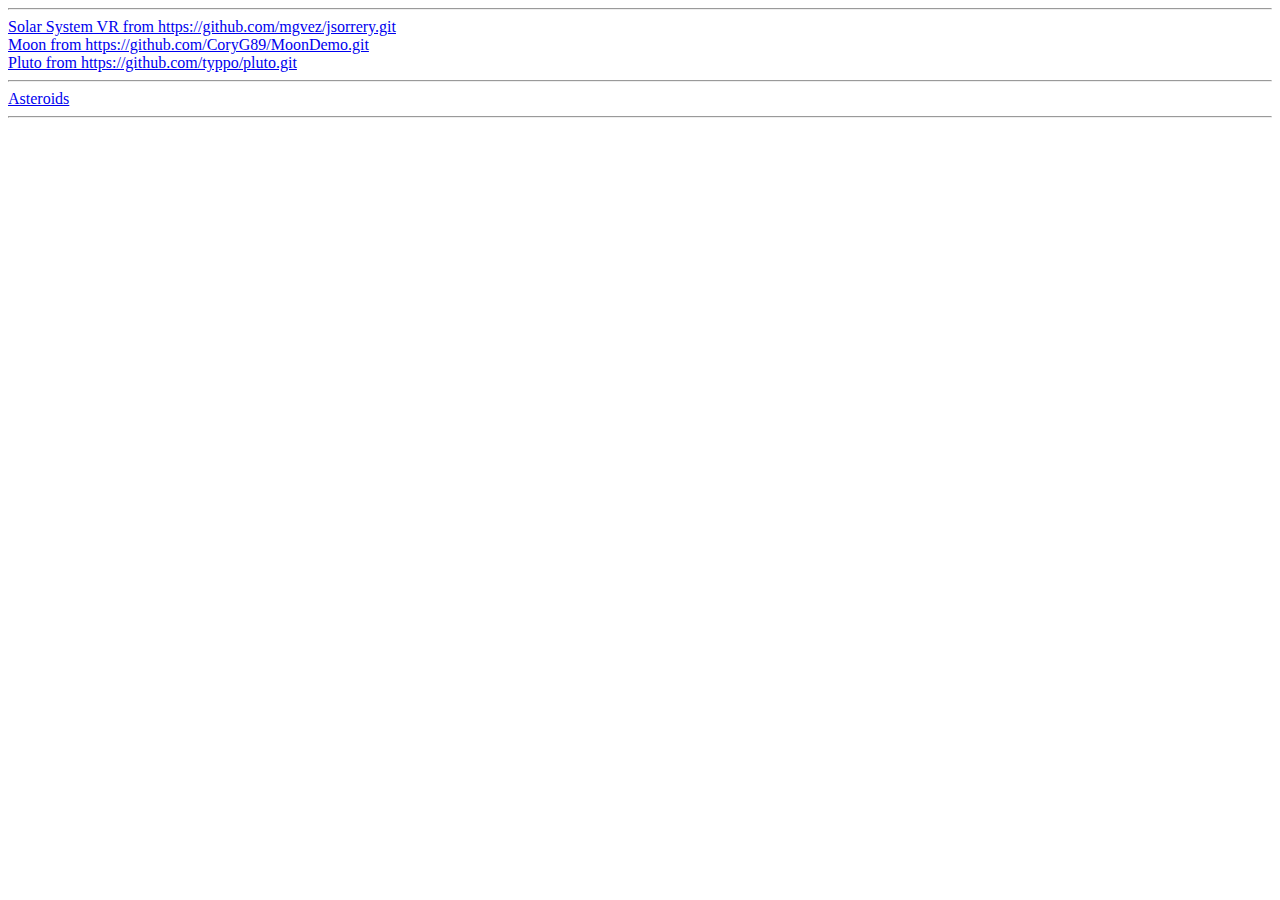
<file: index.html>
<!DOCTYPE html>
<html lang="en">
<head>
  <meta charset="UTF-8">
  <style>
    .link-moon {
    }
    .link-pluto {
    }
    .link-asteroids {
    }
  </style>
  <title>fun celestral</title>
</head>
<body>
  <hr />
  <a class="link-solarsystem" href="./solarsystem/index.html">Solar System VR from https://github.com/mgvez/jsorrery.git</a><br/>
  <a class="link-moon" href="./moon/index.html">Moon from https://github.com/CoryG89/MoonDemo.git</a><br/>
  <a class="link-pluto" href="./pluto/index.html">Pluto from https://github.com/typpo/pluto.git</a><br/>
  <hr />
  <a class="link-asteroids" href="./asteroids/index.html">Asteroids</a><br/>
  <hr />
</body>
</html>
</file>
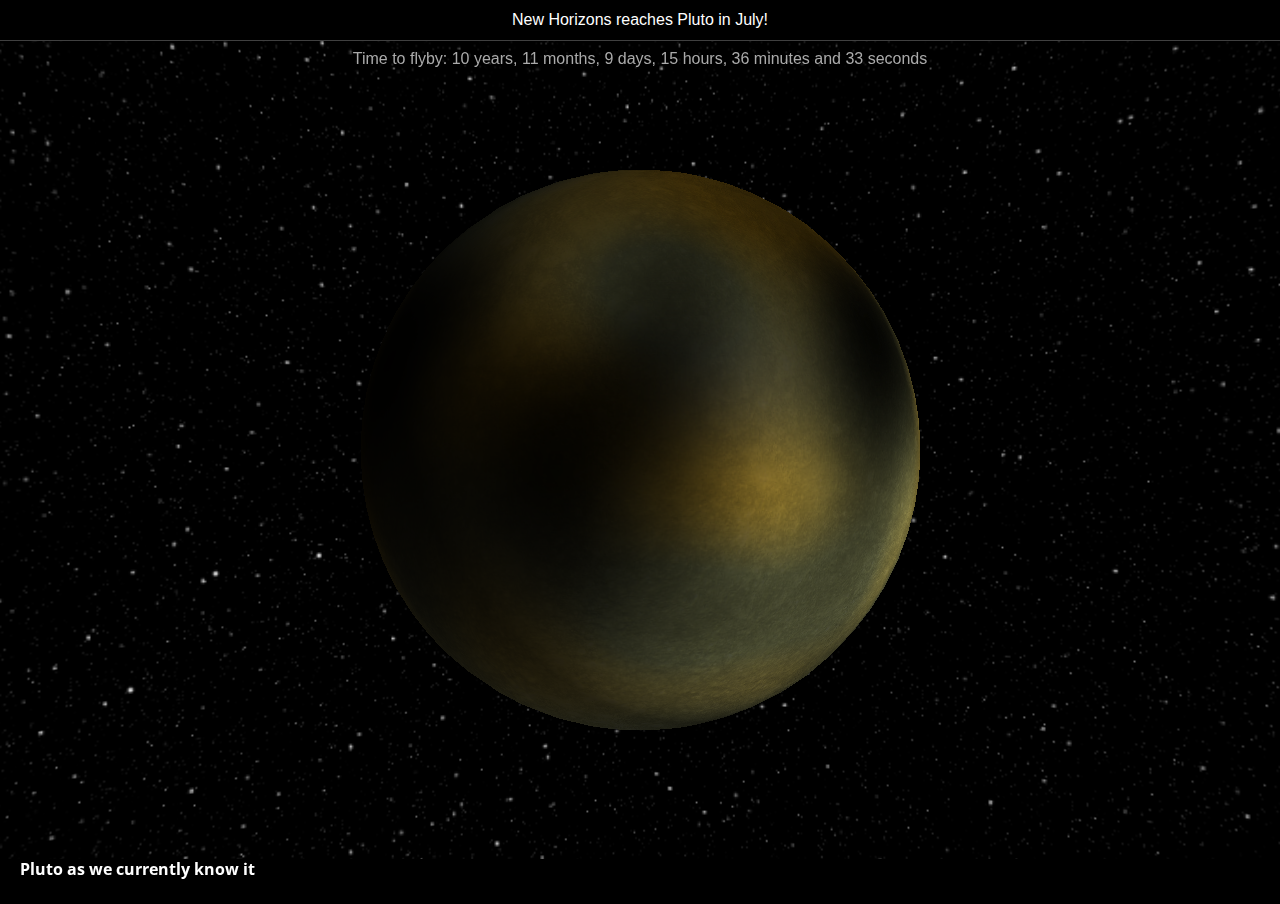
<file: pluto/index.html>
<!doctype html>
<html>
<head>
	<meta charset="utf-8">
	<meta name="viewport" content="width=device-width, initial-scale=1.0">
	<title>Pluto Globe</title>
  <link href='http://fonts.googleapis.com/css?family=Open+Sans:400,700' rel='stylesheet' type='text/css'>
	<style>
    body {
      margin: 0;
      overflow: hidden;
      background-color: #000;
      font-family: 'proxima-nova',Helvetica,sans-serif;
    }
		.tm  { position: absolute; top: 10px; right: 10px; }
		.webgl-error { font: 15px/30px monospace; text-align: center; color: #fff; margin: 50px; }
		.webgl-error a { color: #fff; }
    .top {
      position: absolute;
      top: 0;
      left: 0;
      width: 100%;
      height: 40px;
      background-color: black;
      border-bottom: 1px solid #404040;
      z-index: 999999;
      color: white;
      line-height: 2.5;
      text-align: center;
    }

    a {
      color: white;
    }

    .top-sub {
      position: absolute;
      top: 50px;
      left: 0;
      color: #aaa;
      text-align: center;
      width: 100%;
    }

    .title {
      font-family: 'Open Sans', Helvetica, sans-serif;
      font-weight: bold;
      position:absolute;
      bottom:20px;
      left: 20px ;
      color: white;
    }

    @media screen and (max-width: 850px) {
      .top, .top-sub {
        font-size: 12px;
      }
    }
    </style>
</head>
<body>
  <div class="title">Pluto as we currently know it</div>
  <div class="top">
    <span>
    New Horizons reaches Pluto in July!
    </span>
  </div>
  <div class="top-sub">
    Time to flyby: <span id="timer"></span>
  </div>
	<div id="webgl"></div>
	<script src="js/three.min.js"></script>
	<script src="js/Detector.js"></script>
	<script src="js/TrackballControls.js"></script>
	<script src="js/countdown.min.js"></script>
	<script src="js/main.js"></script>
<!-- start Mixpanel --><script type="text/javascript">(function(d,c){var a,b,g,e;a=d.createElement("script");a.type="text/javascript";a.async=!0;a.src=("https:"===d.location.protocol?"https:":"http:")+'//api.mixpanel.com/site_media/js/api/mixpanel.2.js';b=d.getElementsByTagName("script")[0];b.parentNode.insertBefore(a,b);c._i=[];c.init=function(a,d,f){var b=c;"undefined"!==typeof f?b=c[f]=[]:f="mixpanel";g="disable track track_pageview track_links track_forms register register_once unregister identify name_tag set_config".split(" ");
  for(e=0;e<g.length;e++)(function(a){b[a]=function(){b.push([a].concat(Array.prototype.slice.call(arguments,0)))}})(g[e]);c._i.push([a,d,f])};window.mixpanel=c})(document,[]);
  mixpanel.init("XXXXXX");</script><!-- end Mixpanel -->
<script>mixpanel.track('pluto');</script>
<script>
  (function(i,s,o,g,r,a,m){i['GoogleAnalyticsObject']=r;i[r]=i[r]||function(){
  (i[r].q=i[r].q||[]).push(arguments)},i[r].l=1*new Date();a=s.createElement(o),
  m=s.getElementsByTagName(o)[0];a.async=1;a.src=g;m.parentNode.insertBefore(a,m)
  })(window,document,'script','//www.google-analytics.com/analytics.js','ga');
  ga('create', 'XXXXXX', 'auto');
  ga('send', 'pageview');
</script>
</body>
</html>
</file>
